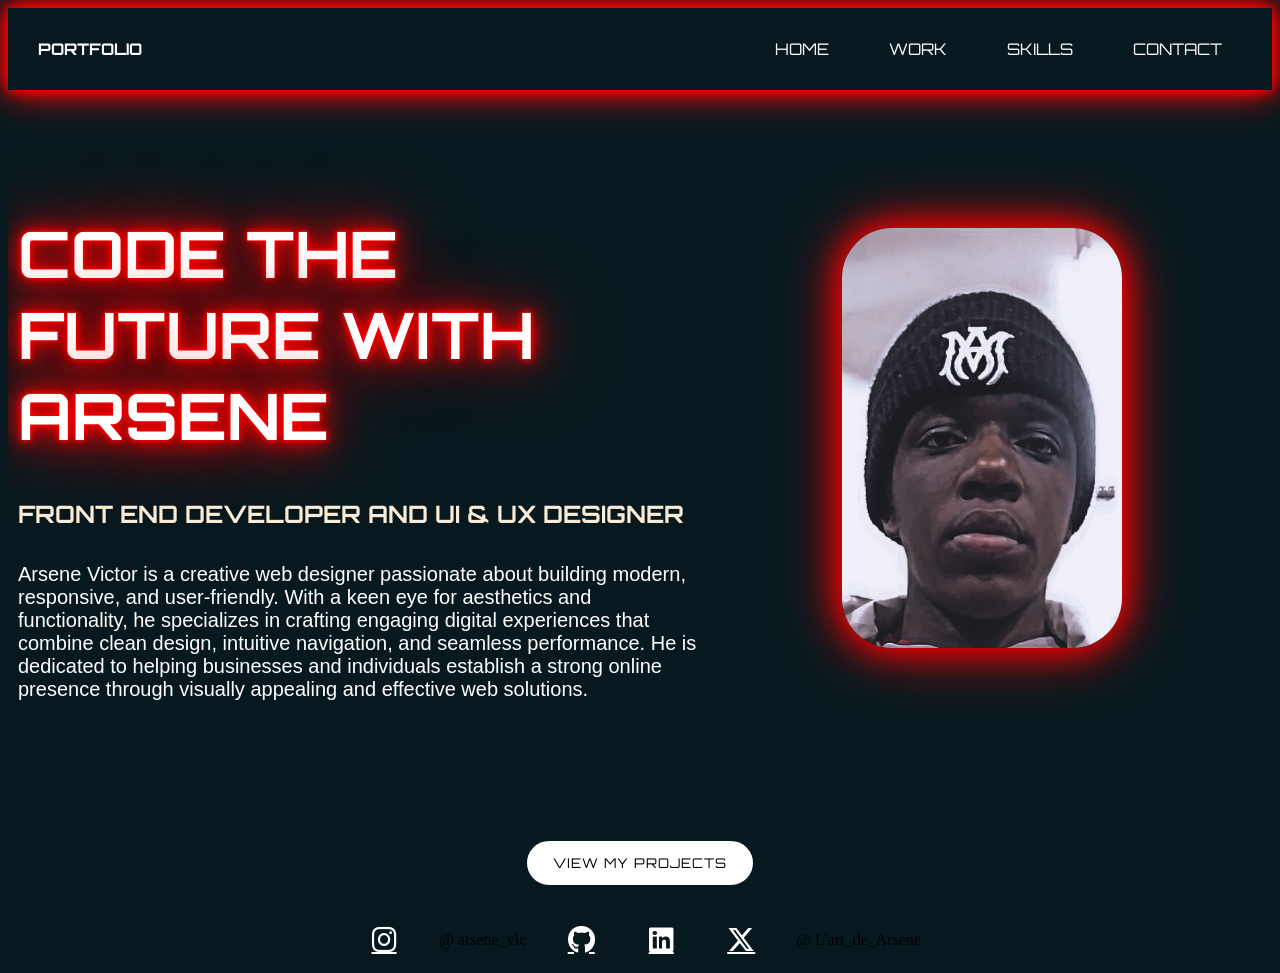
<file: index.html>
<!DOCTYPE html>
<html lang="en">
<head>
    <meta charset="UTF-8">
    <meta name="viewport" content="width=device-width, initial-scale=1.0">
    <title>l'art_de_Arsene</title>
    <link rel="stylesheet" href="https://cdnjs.cloudflare.com/ajax/libs/font-awesome/6.5.0/css/all.min.css">
    <link rel="preconnect" href="https://fonts.googleapis.com">
    <link rel="preconnect" href="https://fonts.gstatic.com" crossorigin>
    <link href="https://fonts.googleapis.com/css2?family=Orbitron:wght@400;700&display=swap" rel="stylesheet">
    <link rel="stylesheet" href="x.css">
</head>
<body>
    <nav>
        <h2 class="Logo">PORTFOLIO</h2>
        <button class="hamburger" onclick="toggleMenu()">&#9776;</button>
        <ul class="nav-links">
            <li><a href="#">HOME</a></li>
            <li><a href="#">WORK</a></li>
            <li><a href="#">SKILLS</a></li>
            <li><a href="#">CONTACT</a></li>
        </ul>
    </nav>

    <div class="hero">
        <div class="hero-text">
            <h1 class="neon">CODE THE FUTURE WITH ARSENE</h1>
            <h3 style="color: antiquewhite;">FRONT END DEVELOPER AND UI & UX DESIGNER</h3>
            <p class="wrapper">
                <span style="--i:1">Arsene</span>
                <span style="--i:2">Victor</span>
                <span style="--i:3">is</span>
                <span style="--i:4">a</span>
                <span style="--i:5">creative</span>
                <span style="--i:6">web</span>
                <span style="--i:7">designer</span>
                <span style="--i:8">passionate</span>
                <span style="--i:9">about</span>
                <span style="--i:10">building</span>
                <span style="--i:11">modern,</span>
                <span style="--i:12">responsive,</span>
                <span style="--i:13">and</span>
                <span style="--i:14">user-friendly.</span>
                <span style="--i:15">With</span>
                <span style="--i:16">a</span>
                <span style="--i:17">keen</span>
                <span style="--i:18">eye</span>
                <span style="--i:19">for</span>
                <span style="--i:20">aesthetics</span>
                <span style="--i:21">and</span>
                <span style="--i:22">functionality,</span>
                <span style="--i:23">he</span>
                <span style="--i:24">specializes</span>
                <span style="--i:25">in</span>
                <span style="--i:26">crafting</span>
                <span style="--i:27">engaging</span>
                <span style="--i:28">digital</span>
                <span style="--i:29">experiences</span>
                <span style="--i:30">that</span>
                <span style="--i:31">combine</span>
                <span style="--i:32">clean</span>
                <span style="--i:33">design,</span>
                <span style="--i:34">intuitive</span>
                <span style="--i:35">navigation,</span>
                <span style="--i:36">and</span>
                <span style="--i:37">seamless</span>
                <span style="--i:38">performance.</span>
                <span style="--i:39">He</span>
                <span style="--i:40">is</span>
                <span style="--i:41">dedicated</span>
                <span style="--i:42">to</span>
                <span style="--i:43">helping</span>
                <span style="--i:44">businesses</span>
                <span style="--i:45">and</span>
                <span style="--i:46">individuals</span>
                <span style="--i:47">establish</span>
                <span style="--i:48">a</span>
                <span style="--i:49">strong</span>
                <span style="--i:50">online</span>
                <span style="--i:51">presence</span>
                <span style="--i:52">through</span>
                <span style="--i:53">visually</span>
                <span style="--i:54">appealing</span>
                <span style="--i:55">and</span>
                <span style="--i:56">effective</span>
                <span style="--i:57">web</span>
                <span style="--i:58">solutions.</span>
            </p>
        </div>

        <div class="img-wrapper">
            <img src="Snapchat-1599449922_1.jpg" alt="image">
        </div>
    </div>

    <div class="btn-wrapper">
        <button onClick="window.location.href='projects.html'">VIEW MY PROJECTS</button>
    </div>

    <div class="social-icons">
        <a href="https://instagram.com" target="_blank"><i class="fab fa-instagram"></i></a> @ arsene_vic
        <a href="https://github.com" target="_blank"><i class="fab fa-github"></i></a>
        <a href="https://linkedin.com" target="_blank"><i class="fab fa-linkedin"></i></a>
        <a href="https://twitter.com" target="_blank"><i class="fab fa-x-twitter"></i></a>@ L'art_de_Arsene
    </div>
</body>
</html>
</file>
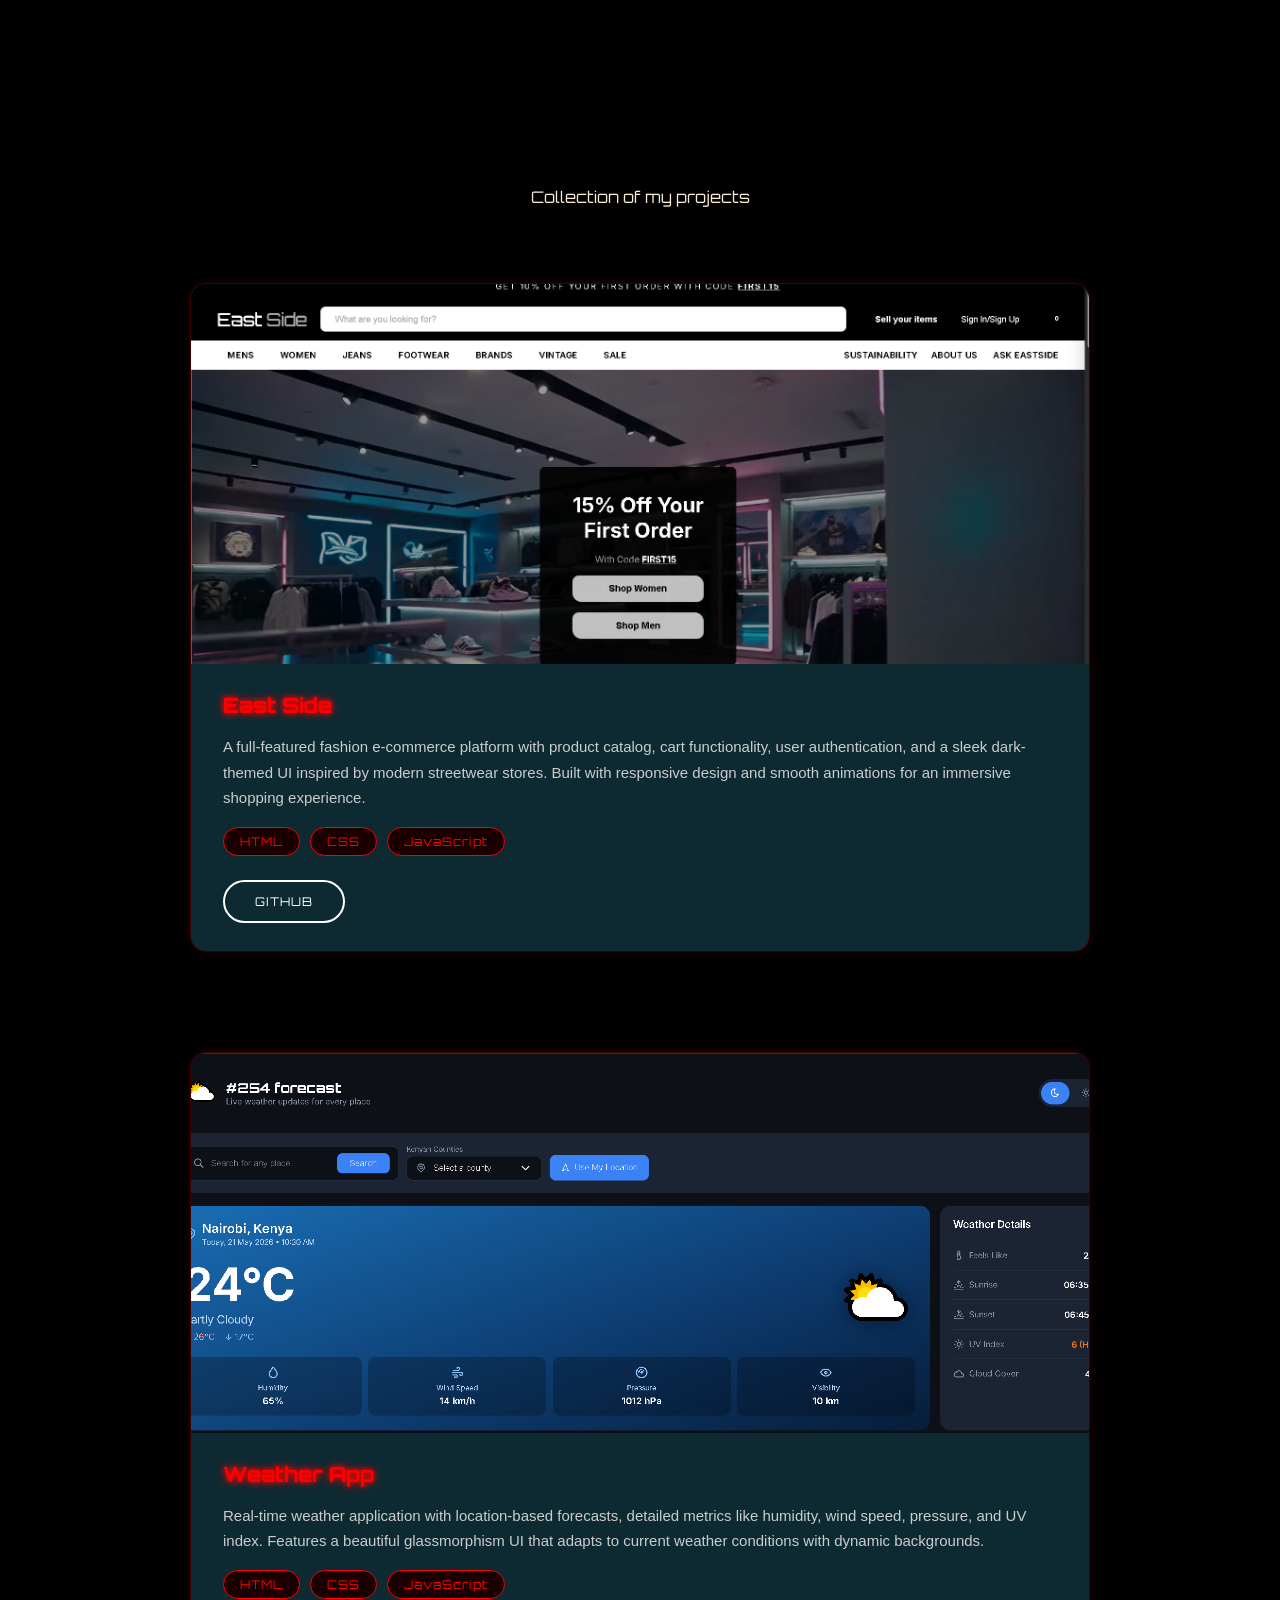
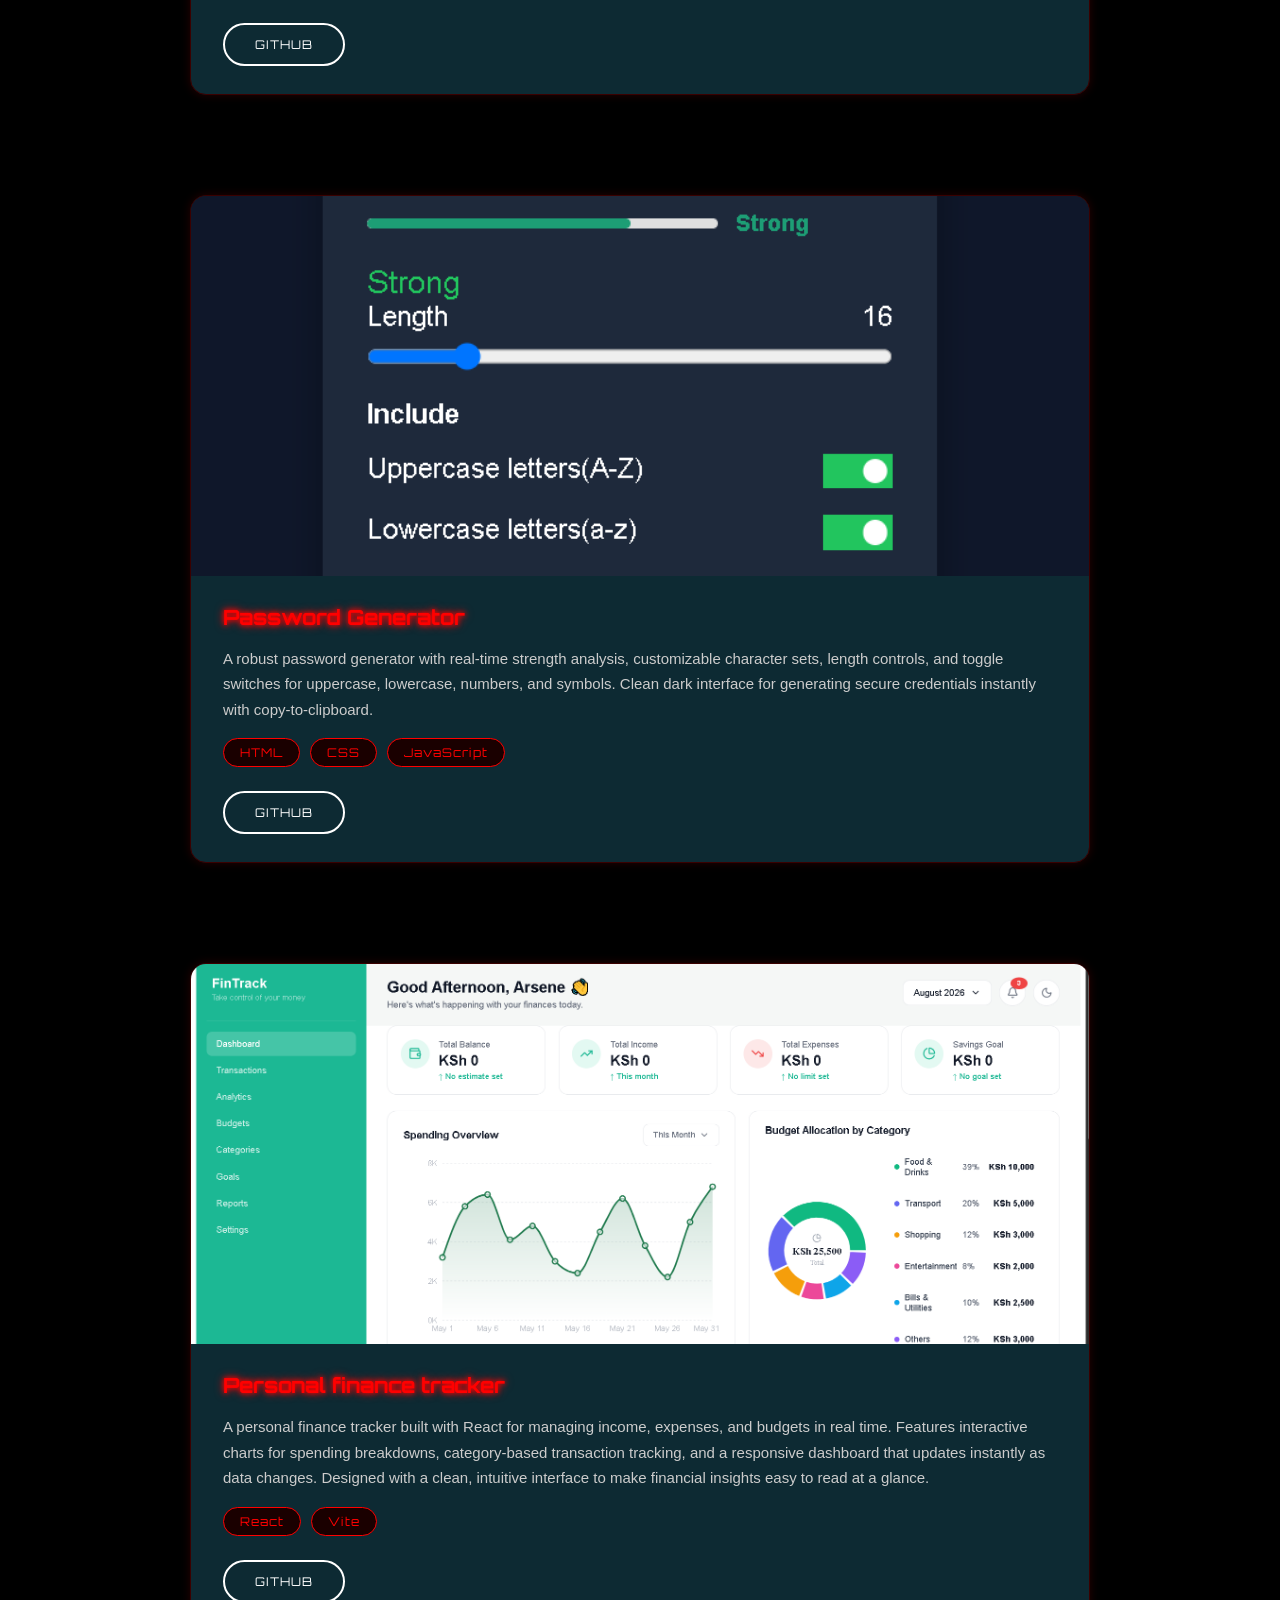
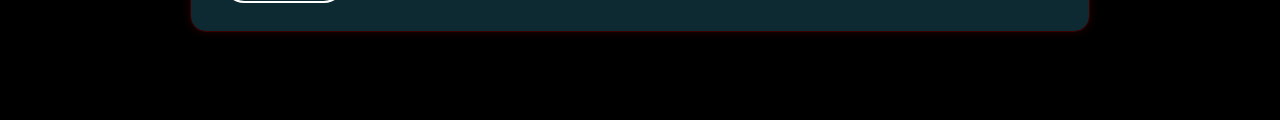
<file: projects.html>
<!DOCTYPE html>
<html lang="en">
<head>
    <meta charset="UTF-8">
    <meta name="viewport" content="width=device-width, initial-scale=1.0">
    <link rel="stylesheet" href="https://cdnjs.cloudflare.com/ajax/libs/font-awesome/6.5.0/css/all.min.css">
    <link rel="preconnect" href="https://fonts.googleapis.com">
    <link rel="preconnect" href="https://fonts.gstatic.com" crossorigin>
    <link href="https://fonts.googleapis.com/css2?family=Orbitron:wght@400;700&display=swap" rel="stylesheet">
    <link rel="stylesheet" href="projects.css">
    <title>L'art_de_Arsene</title>
</head>
<body>
   <div class="projects-header">
    <h1 class="neon">My projects</h1>
    <p class="projects-subtitle">Collection of my projects</p>
   </div>
   <div class="projects-grid">
        <div class="project-card">
            <div class="card-image">
                <img src="Screenshot 2026-08-11 194554.png" alt="East Side E-Commerce">
            </div>
            <div class="card-body">
                <h3 class="card-title">East Side</h3>
                <p class="card-description">
                    A full-featured fashion e-commerce platform with product catalog, cart functionality, 
                    user authentication, and a sleek dark-themed UI inspired by modern streetwear stores. 
                    Built with responsive design and smooth animations for an immersive shopping experience.
                </p>
                <div class="card-tech">
                    <span>HTML</span>
                    <span>CSS</span>
                    <span>JavaScript</span>
                </div>
                <div class="card-buttons">
                    <a href="#" class="card-btn github">GITHUB</a>
                </div>
            </div>
        </div>

        <div class="project-card">
            <div class="card-image">
                <img src="Screenshot 2026-08-11 200311.png" alt="Weather App">
            </div>
            <div class="card-body">
                <h3 class="card-title">Weather App</h3>
                <p class="card-description">
                    Real-time weather application with location-based forecasts, detailed metrics like humidity, 
                    wind speed, pressure, and UV index. Features a beautiful glassmorphism UI that adapts to 
                    current weather conditions with dynamic backgrounds.
                </p>
                <div class="card-tech">
                    <span>HTML</span>
                    <span>CSS</span>
                    <span>JavaScript</span>
                </div>
                <div class="card-buttons">
                    <a href="#" class="card-btn github">GITHUB</a>
                </div>
            </div>
        </div>

        <div class="project-card">
            <div class="card-image">
                <img src="Screenshot 2026-08-11 203326.png" alt="Password Generator">
            </div>
            <div class="card-body">
                <h3 class="card-title">Password Generator</h3>
                <p class="card-description">
                    A robust password generator with real-time strength analysis, customizable character sets, 
                    length controls, and toggle switches for uppercase, lowercase, numbers, and symbols. 
                    Clean dark interface for generating secure credentials instantly with copy-to-clipboard.
                </p>
                <div class="card-tech">
                    <span>HTML</span>
                    <span>CSS</span>
                    <span>JavaScript</span>
                </div>
                <div class="card-buttons">
                    <a href="#" class="card-btn github">GITHUB</a>
                </div>
            </div>
        </div>
        <div class="project-card">
            <div class="card-image">
                <img src="image.png" alt=" Personal finance tracker">
            </div>
            <div class="card-body">
                <h4 class="card-title">Personal finance tracker</h4>
                <p class="card-description">A personal finance tracker built with React for managing income, expenses, and budgets in real time. Features interactive charts for spending breakdowns, category-based transaction tracking, and a responsive dashboard that updates instantly as data changes. Designed with a clean, intuitive interface to make financial insights easy to read at a glance.</p>
                <div class="card-tech">
                    <span>React</span>
                    <span>Vite</span>
                </div>
                <div class="card-buttons">
                    <a href="#" class="card-btn github">GITHUB</a>

                </div>

            </div>

        </div>
   </div>
</body>
</html>
</file>
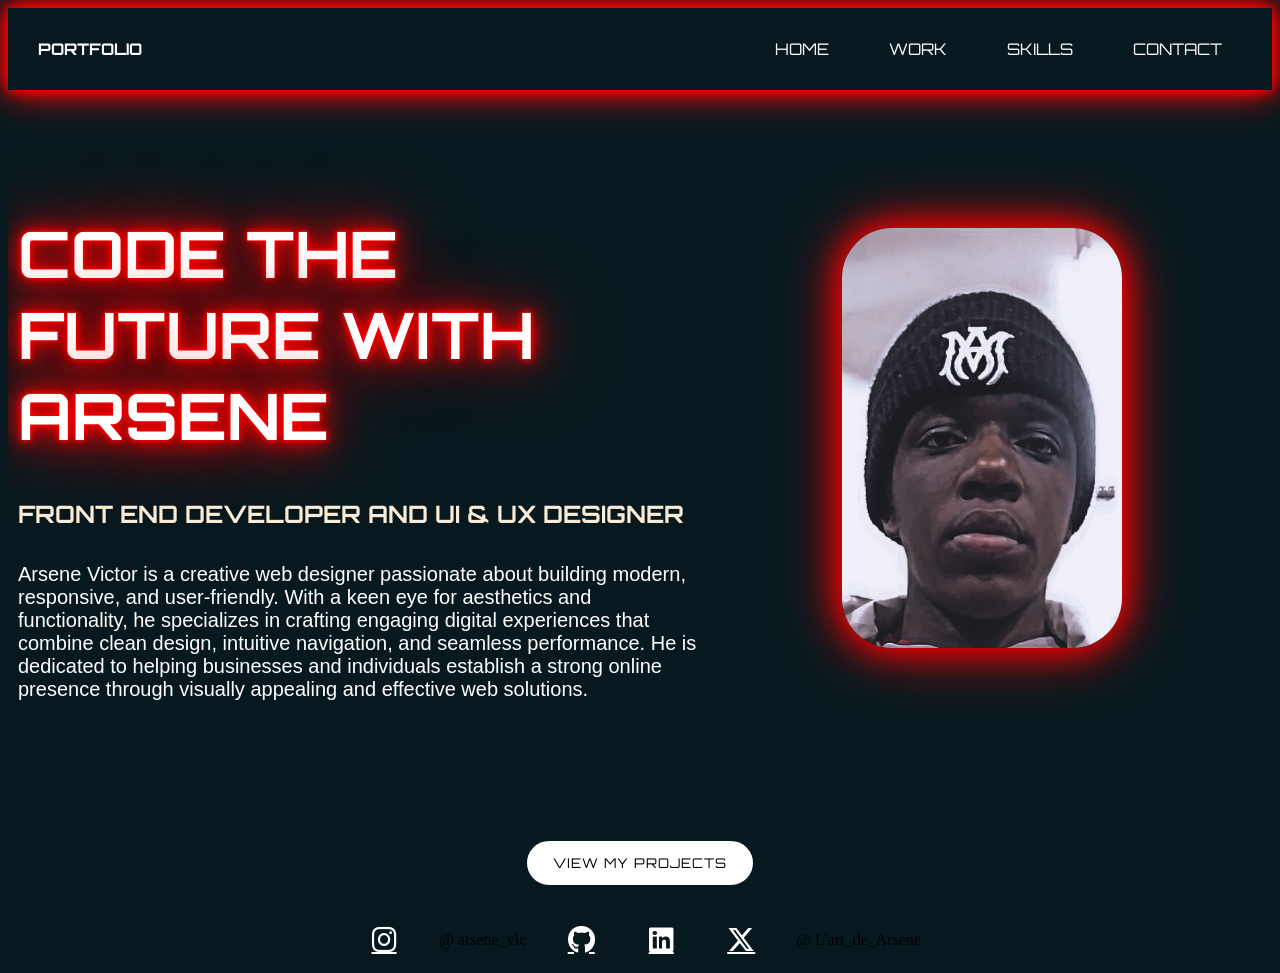
<file: x.html>
<!DOCTYPE html>
<html lang="en">
<head>
    <meta charset="UTF-8">
    <meta name="viewport" content="width=device-width, initial-scale=1.0">
    <title>l'art_de_Arsene</title>
    <link rel="stylesheet" href="https://cdnjs.cloudflare.com/ajax/libs/font-awesome/6.5.0/css/all.min.css">
    <link rel="preconnect" href="https://fonts.googleapis.com">
    <link rel="preconnect" href="https://fonts.gstatic.com" crossorigin>
    <link href="https://fonts.googleapis.com/css2?family=Orbitron:wght@400;700&display=swap" rel="stylesheet">
    <link rel="stylesheet" href="x.css">
</head>
<body>
    <nav>
        <h2 class="Logo">PORTFOLIO</h2>
        <button class="hamburger" onclick="toggleMenu()">&#9776;</button>
        <ul class="nav-links">
            <li><a href="#">HOME</a></li>
            <li><a href="#">WORK</a></li>
            <li><a href="#">SKILLS</a></li>
            <li><a href="#">CONTACT</a></li>
        </ul>
    </nav>

    <div class="hero">
        <div class="hero-text">
            <h1 class="neon">CODE THE FUTURE WITH ARSENE</h1>
            <h3 style="color: antiquewhite;">FRONT END DEVELOPER AND UI & UX DESIGNER</h3>
            <p class="wrapper">
                <span style="--i:1">Arsene</span>
                <span style="--i:2">Victor</span>
                <span style="--i:3">is</span>
                <span style="--i:4">a</span>
                <span style="--i:5">creative</span>
                <span style="--i:6">web</span>
                <span style="--i:7">designer</span>
                <span style="--i:8">passionate</span>
                <span style="--i:9">about</span>
                <span style="--i:10">building</span>
                <span style="--i:11">modern,</span>
                <span style="--i:12">responsive,</span>
                <span style="--i:13">and</span>
                <span style="--i:14">user-friendly.</span>
                <span style="--i:15">With</span>
                <span style="--i:16">a</span>
                <span style="--i:17">keen</span>
                <span style="--i:18">eye</span>
                <span style="--i:19">for</span>
                <span style="--i:20">aesthetics</span>
                <span style="--i:21">and</span>
                <span style="--i:22">functionality,</span>
                <span style="--i:23">he</span>
                <span style="--i:24">specializes</span>
                <span style="--i:25">in</span>
                <span style="--i:26">crafting</span>
                <span style="--i:27">engaging</span>
                <span style="--i:28">digital</span>
                <span style="--i:29">experiences</span>
                <span style="--i:30">that</span>
                <span style="--i:31">combine</span>
                <span style="--i:32">clean</span>
                <span style="--i:33">design,</span>
                <span style="--i:34">intuitive</span>
                <span style="--i:35">navigation,</span>
                <span style="--i:36">and</span>
                <span style="--i:37">seamless</span>
                <span style="--i:38">performance.</span>
                <span style="--i:39">He</span>
                <span style="--i:40">is</span>
                <span style="--i:41">dedicated</span>
                <span style="--i:42">to</span>
                <span style="--i:43">helping</span>
                <span style="--i:44">businesses</span>
                <span style="--i:45">and</span>
                <span style="--i:46">individuals</span>
                <span style="--i:47">establish</span>
                <span style="--i:48">a</span>
                <span style="--i:49">strong</span>
                <span style="--i:50">online</span>
                <span style="--i:51">presence</span>
                <span style="--i:52">through</span>
                <span style="--i:53">visually</span>
                <span style="--i:54">appealing</span>
                <span style="--i:55">and</span>
                <span style="--i:56">effective</span>
                <span style="--i:57">web</span>
                <span style="--i:58">solutions.</span>
            </p>
        </div>

        <div class="img-wrapper">
            <img src="Snapchat-1599449922_1.jpg" alt="image">
        </div>
    </div>

    <div class="btn-wrapper">
        <button onClick="window.location.href='projects.html'">VIEW MY PROJECTS</button>
    </div>

    <div class="social-icons">
        <a href="https://instagram.com" target="_blank"><i class="fab fa-instagram"></i></a> @ arsene_vic
        <a href="https://github.com" target="_blank"><i class="fab fa-github"></i></a>
        <a href="https://linkedin.com" target="_blank"><i class="fab fa-linkedin"></i></a>
        <a href="https://twitter.com" target="_blank"><i class="fab fa-x-twitter"></i></a>@ L'art_de_Arsene
    </div>
</body>
</html>
</file>
<file: x.css>
body{
    background: #07191e;
    overflow-x: hidden;
}

nav{
    display: flex;
    align-items: center;
    padding: 15px 30px;
    box-sizing: border-box;
    background: #07191e;
    color: white;
    box-shadow: 0 0 10px red,
                0 0 20px red,
                0 0 40px red;
}

.nav-links{
    display: flex;
    margin-left: auto;
    list-style: none;
}

.nav-links li{
    margin-left: 20px;
    font-family: 'Orbitron', sans-serif;
}

.nav-links a {
    color: white;
    text-decoration: none;
    margin: 0 20px;
    font-family: 'Orbitron', sans-serif;
    transition: all 0.3s ease;
    cursor: pointer;
}

.nav-links a:hover {
    color: red;
    text-shadow:
        0 0 5px #990000,
        0 0 10px #990000,
        0 0 20px #990000;
    transform: translateY(-2px);
    cursor: pointer;
}

.neon {
    color: #fff;
    font-size: 4rem;
    font-weight: bold;
    text-transform: uppercase;
    text-align: left;
    padding: 20px 30px 0;
    text-shadow:
        0 0 5px red,
        0 0 10px red,
        0 0 20px red,
        0 0 40px red,
        0 0 80px red;
    animation: flicker 2s infinite alternate;
}

@keyframes flicker {
    from {
        text-shadow:
            0 0 5px red,
            0 0 10px red,
            0 0 20px red,
            0 0 40px red,
            0 0 80px red;
    }
    to {
        text-shadow:
            0 0 2px red,
            0 0 5px red,
            0 0 10px red,
            0 0 20px red,
            0 0 40px red;
    }
}

h1 {
    font-family: 'Orbitron', sans-serif;
    color: red;
    text-shadow:
        0 0 5px red,
        0 0 10px red,
        0 0 20px red,
        0 0 40px red;
    margin-left: -100px;
}

h2{
    font-family: 'Orbitron', sans-serif;
    font-size: medium;
    color: white;
}

h3{
    font-size: x-large;
    font-weight: bolder;
    font-family: 'Orbitron', sans-serif;
    padding: 0 30px;
    margin-left: -100px;
}

p{
    font-size: 20px;
    max-width: 800px;
    color: white;
    font-family: Arial, Helvetica, sans-serif;
    padding: 10px 30px;
    margin-left: -100px;
}

.wrapper{
    max-width: 800px;
}

.wrapper span{
    opacity: 0;
    display: inline-block;
    animation: reveal 0.4s ease forwards;
    animation-delay: calc(var(--i) * 0.15s);
}

@keyframes reveal{
    to{ opacity: 1; }
}

button{
    background-color: white;
    margin: 10px;
    border: 2px solid #fff;
    border-radius: 50px;
    padding: 12px 24px;
    cursor: pointer;
    font-family: 'Orbitron', sans-serif;
    transition: 0.3s ease;
    letter-spacing: 1px;
}

button:hover{
    animation: glow 1s infinite alternate;
    background: rgb(118, 26, 9);
    color: red;
    text-shadow:
        0 0 5px red,
        0 0 10px red,
        0 0 20px red;
    transform: translateY(-2px);
    cursor: pointer;
    letter-spacing: 1px;
}

.btn-wrapper{
    text-align: center;
    margin-top: 40px;
}

.hire-me{
    font-size: large;
    font-weight: 200;
}

.social-icons {
  display: flex;
  justify-content: center;
  align-items: center;
  gap: 30px;
  margin-top: 20px;
}

.social-icons a {
  font-size: 28px;
  color: white;
  display: flex;
  align-items: center;
  justify-content: center;
  width: 50px;
  height: 50px;
  border-radius: 50%;
  transition: all 0.3s ease;
}

.social-icons a:hover {
  transform: scale(1.2);
  background: #690c0c;
  color: #500f0f;
}

.container{
    text-align: center;
}

img{
    width: 280px;
    height: 420px;
    border-radius: 50px;
    object-fit: cover;
    box-shadow: 0 0 30px red, 0 0 60px red;
    border: none;
    margin: 50px;
}

.img-wrapper{
    background: none;
    border-radius: 50%;
    display: inline-block;
    padding: 20px;
}

.hero{
    position: relative;
    display: flex;
    align-items: center;
    justify-content: space-between;
    padding: 60px 80px;
    gap: 40px;
    overflow: hidden;
}
.hamburger{
    display: none;
    background: none;
    border: none;
    color: white;
    font-size: 2rem;
    cursor: pointer;
    margin-left: auto;
    padding: 0;
    letter-spacing: 0;
}

.hamburger:hover{
    background: none;
    transform: none;
    text-shadow: 0 0 10px red;
    animation: none;
    color: red;
}

@media(max-width: 768px){
    .hamburger{
        display: block;
    }

    .nav-links{
        display: none;
        flex-direction: column;
        position: absolute;
        top: 60px;
        left: 0;
        width: 100%;
        background: #07191e;
        padding: 20px 0;
        box-shadow: 0 0 10px red,
                    0 0 20px red;
        z-index: 999;
    }

    .nav-links.open{
        display: flex;
    }

    .nav-links li{
        margin: 10px 0;
        text-align: center;
    }

    .nav-links a{
        margin: 0;
        font-size: 1rem;
    }

    .hero{
        flex-direction: column;
        padding: 30px 20px;
        text-align: center;
    }

        .neon{
        font-size: 2.5rem;
        padding: 10px 0 0;
        margin-left: 0;
    }
    h3{
        margin-left: 0;
        padding: 0 10px;
    }

    p{
        margin-left: 0;
        font-size: 16px;
        padding: 10px;
    }

    img{
        width: 200px;
        height: 300px;
        margin: 20px auto;
    }
}
</file>
<file: projects.css>
/* PAGE HEADING */
body{
    background-color:black;
}
.projects-header{
    text-align: center;
    padding: 60px 20px 20px;
}

.projects-header .neon{
    font-size: 3rem;
    margin-left: 0;
    text-align: center;
}

.projects-subtitle{
    color: antiquewhite;
    font-family: 'Orbitron', sans-serif;
    font-size: 1rem;
    margin-top: 10px;
    margin-left: 0;
    max-width: 100%;
    text-align: center;
    padding: 0;
}

/* GRID — one card per row */
.projects-grid{
    display: grid;
    flex-direction: column;
    gap: 60px;
    padding: 40px 40px;
    max-width: 900px;
    margin: 0 auto;
}

/* CARD */
.project-card{
    background: #0d2a33;
    border: 1px solid #3a0000;
    border-radius: 16px;
    overflow: hidden;
    display: flex;
    flex-direction: column;
    transition: transform 0.3s ease, box-shadow 0.3s ease;
    box-shadow: 0 0 10px rgba(255,0,0,0.15);
    margin-bottom: 40px;
}

.project-card:hover{
    transform: translateY(-6px);
    box-shadow:
        0 0 15px red,
        0 0 30px red;
}

/* CARD IMAGE — full width, taller */
.card-image{
    width: 100%;
    height: 380px;
    overflow: hidden;
    background: #07191e;
}

.card-image img{
    width: 100%;
    height: 100%;
    object-fit: cover;
    border-radius: 0;
    box-shadow: none;
    margin: 0;
}

/* CARD BODY */
.card-body{
    padding: 28px 32px;
    display: flex;
    flex-direction: column;
    gap: 16px;
}

.card-title{
    font-family: 'Orbitron', sans-serif;
    color: red;
    font-size: 1.3rem;
    margin: 0;
    text-shadow:
        0 0 5px red,
        0 0 10px red;
}

.card-description{
    font-family: Arial, Helvetica, sans-serif;
    color: #ccc;
    font-size: 15px;
    line-height: 1.7;
    margin: 0;
    padding: 0;
    max-width: 100%;
    margin-left: 0;
}

/* TECH TAGS */
.card-tech{
    display: flex;
    flex-wrap: wrap;
    gap: 10px;
}

.card-tech span{
    background: #1a0000;
    color: red;
    border: 1px solid red;
    border-radius: 20px;
    padding: 6px 16px;
    font-family: 'Orbitron', sans-serif;
    font-size: 12px;
    letter-spacing: 1px;
}

/* CARD BUTTONS */
.card-buttons{
    display: flex;
    gap: 16px;
    margin-top: 8px;
}

.card-btn{
    padding: 12px 30px;
    border-radius: 50px;
    font-family: 'Orbitron', sans-serif;
    font-size: 12px;
    letter-spacing: 1px;
    text-decoration: none;
    border: 2px solid white;
    transition: 0.3s ease;
    cursor: pointer;
}

.card-btn.live{
    background: white;
    color: #07191e;
}

.card-btn.live:hover{
    background: rgb(118, 26, 9);
    color: red;
    border-color: red;
    box-shadow:
        0 0 5px red,
        0 0 10px red;
}

.card-btn.github{
    background: transparent;
    color: white;
}

.card-btn.github:hover{
    background: rgb(118, 26, 9);
    color: red;
    border-color: red;
    box-shadow:
        0 0 5px red,
        0 0 10px red;
}
@media(max-width: 768px){
    .projects-grid{
        padding: 20px;
        gap: 40px;
    }

    .card-image{
        height: 220px;
    }

    .card-body{
        padding: 20px;
    }

    .card-title{
        font-size: 1rem;
    }

    .card-buttons{
        flex-direction: column;
    }

    .card-btn{
        text-align: center;
    }

    .projects-header .neon{
        font-size: 2rem;
    }
}
</file>
